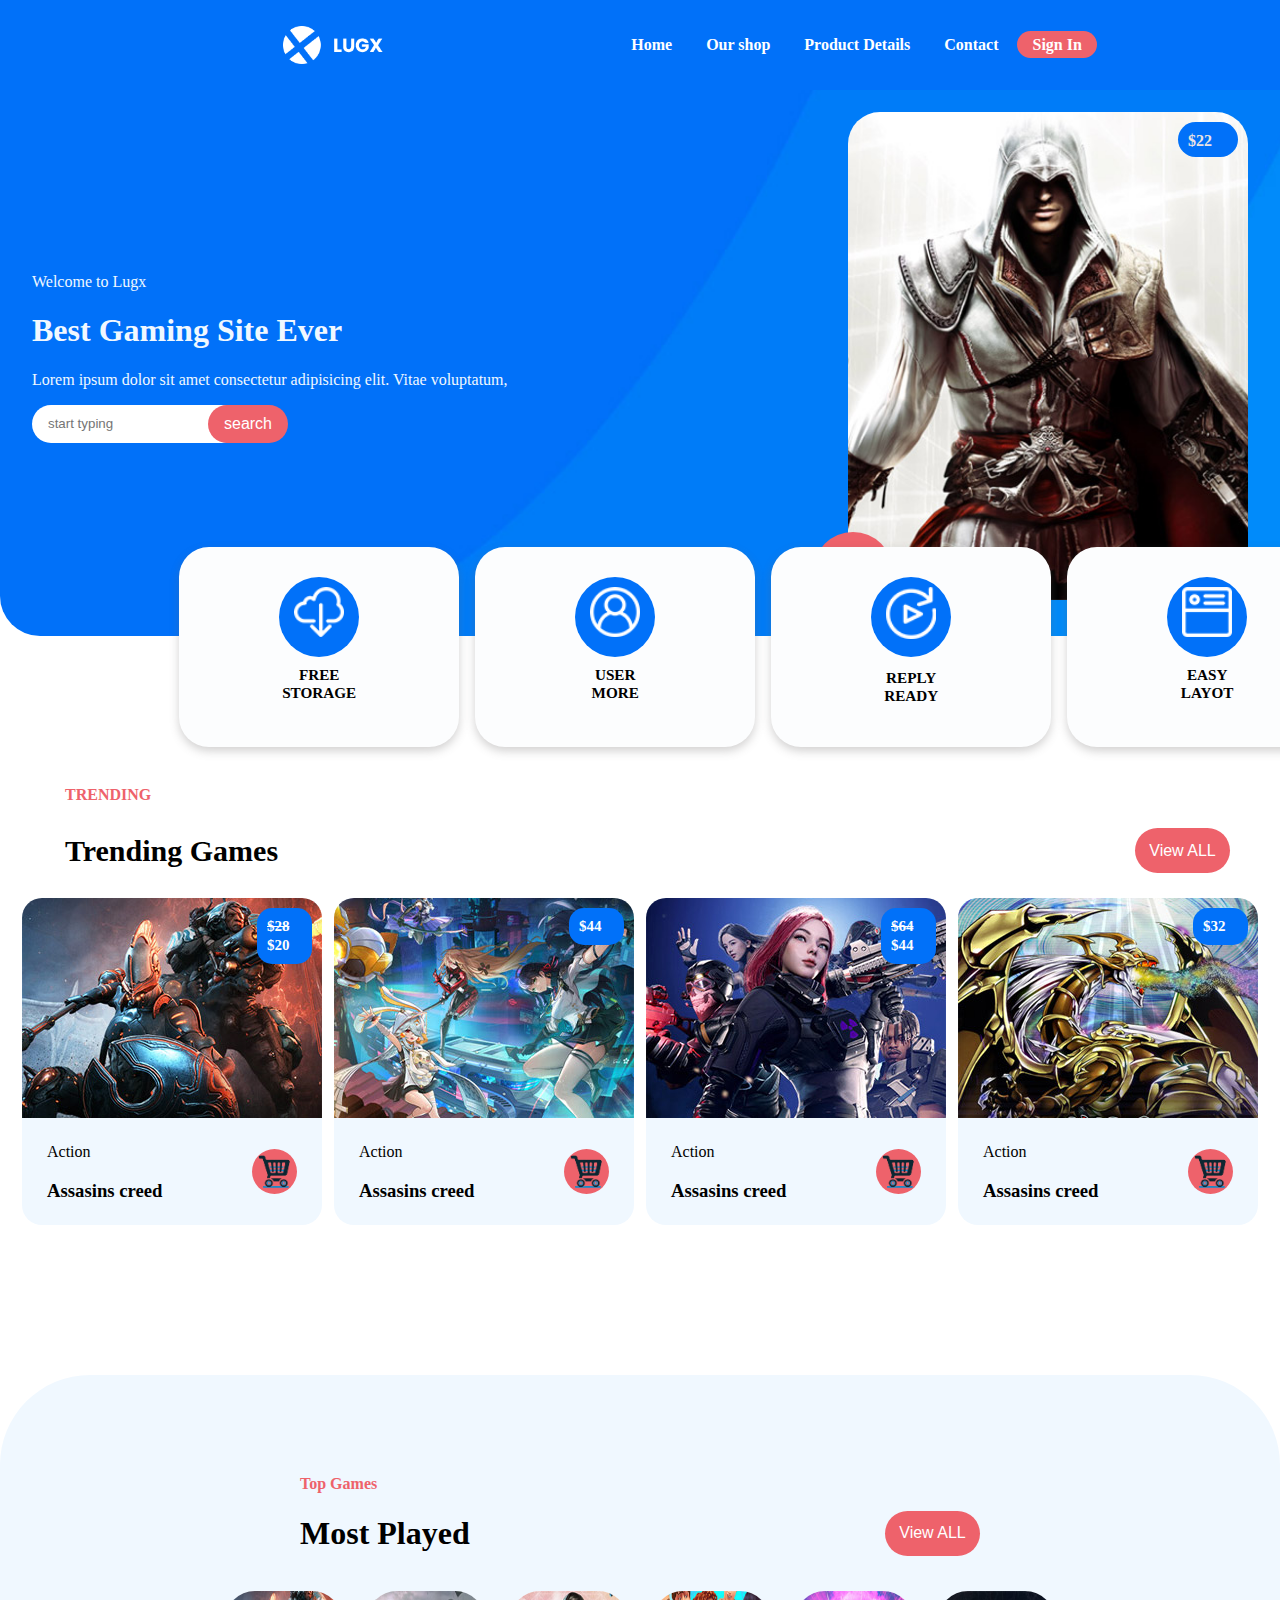
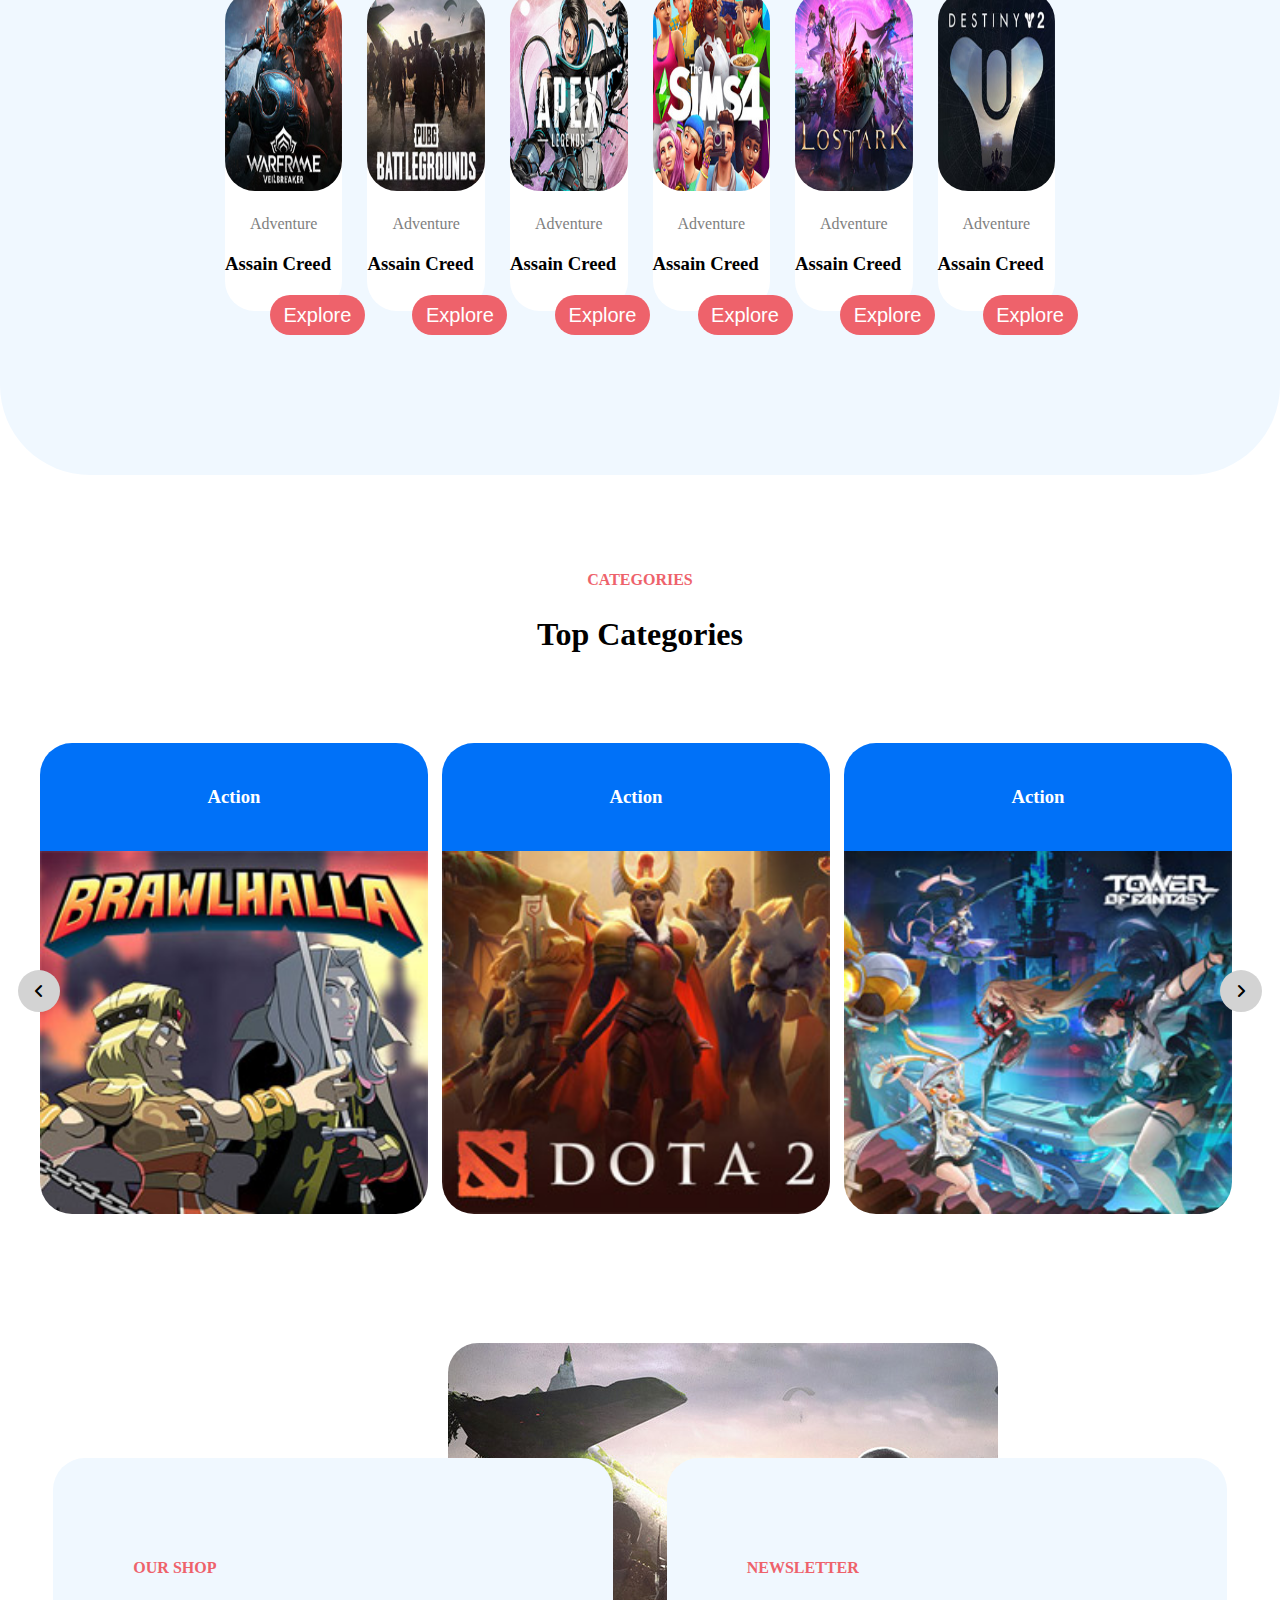
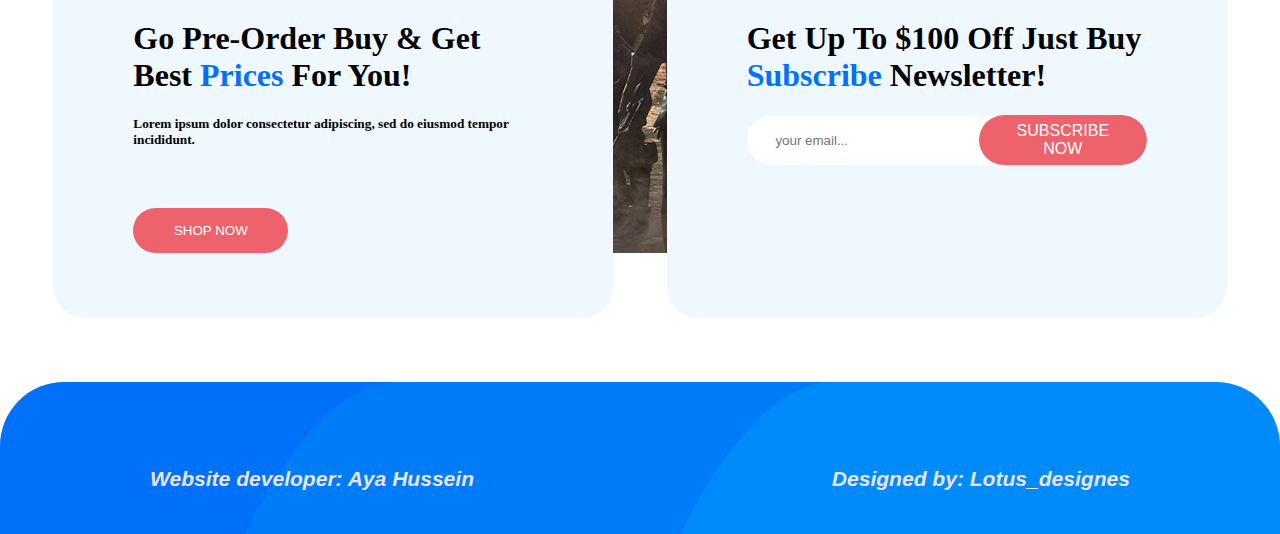
<file: index.html>
<!DOCTYPE html>
<html lang="en">
<head>
    <meta charset="UTF-8">
    <meta name="viewport" content="width=device-width, initial-scale=1.0">
    <title>UGX STORE</title>
    <link rel="icon" type="image/png" href="images/favicon.png">
    <link rel="stylesheet" href="/style/style.css">
    <link rel="stylesheet" href="https://cdnjs.cloudflare.com/ajax/libs/font-awesome/6.4.2/css/all.min.css">


</head>
<body>
    <!--HEADER-->
    <div class="header">
        <img class="logo" src="images/logo.png">
        <div class="header-links">
            <a href="index.html">Home</a>
            <a href="our-shop.html">Our shop</a>
            <a href="product-details.html">Product Details</a>
            <a href="contact.html">Contact</a>
            <a href="register.html" class="btn" target="_blank">Sign In</a>

        </div>
    </div>
    <!--Landing Page-->
    <div class="landing-page">
        <div class="landing-page-left-section">
            <span>Welcome to Lugx</span>
            <h1>Best Gaming Site Ever</h1>
            <p>Lorem ipsum dolor sit amet consectetur adipisicing elit. Vitae voluptatum,
                 <!-- ullam voluptate aliquid culpa nihil labore 
                 aliquam ducimus cum minus quas. Aliquam tempora 
                 eius fugaaccusantium molestias veniam illo laborum.</p> -->
            <div class="landing-page-search">
                <input placeholder="start typing">
                <button class="btn">search</button>
            </div>
        </div>
        <div class="landing-page-img-container">
            <img src="images/banner-image.jpg">
            <div class="game-logo-price">
                <p>$22</p>
            </div>
            <div class="game-logo-sale">
                <p>-41%</p>
            </div>
        </div>
        
            <!--services-->
        <div class="features">
            <div class="services1">
                <div class="pic"></div>
                <div class="services-element1">
                    <img src="images/featured-01.png">
                    <h3>FREE STORAGE</h3>
                </div>
            </div>
            <div class="services1">
                <div class="services-element1">
                    <img src="images/featured-02.png">
                    <h3>USER MORE</h3>
                </div>
            </div>
            <div class="services1">
                <div class="services-element1">
                    <img src="images/featured-03.png">
                    <h3>REPLY READY</h3>
                </div>
                
            </div>
            <div class="services1">
                <div class="services-element1">
                    <img src="images/featured-04.png">
                    <h3>EASY LAYOT</h3>
                </div>
            </div>
        </div>
    </div>
   
    <!--Trending games-->
    <div class="trending-container">
        <span><b>Trending</b></span>
        <div class="trending-header">
            <h1>Trending Games</h1>
            <button class="btn">View ALL</button>
        </div>
        <div class="trending-cards">
            <div class="card">
                <img class="thumb" src="images/trending-01.jpg">
                <div class="card-price">
                    <p><s>$28</s></p>
                    <p>$20</p>
                </div>
                <div class="card-info">
                    <div class="card-name">
                        <p>Action</p>
                        <h3>Assasins creed</h3>
                    </div>
                    <a class="cart-btn">
                        <img src="images/online-removebg-preview.png">
                    </a>
                </div>
            </div>
            <div class="card">
                <img class="thumb" src="images/trending-02.jpg">
                <div class="card-price">
                    <p>$44</p>
                </div>
                <div class="card-info">
                    <div class="card-name">
                        <p>Action</p>
                        <h3>Assasins creed</h3>
                    </div>
                    <a class="cart-btn">
                        <img src="images/online-removebg-preview.png">
                    </a>
                </div>
            </div>
            <div class="card">
                <img class="thumb" src="images/trending-03.jpg">
                <div class="card-price">
                    <p><s>$64</s></p>
                    <p>$44</p>
                </div>
                <div class="card-info">
                    <div class="card-name">
                        <p>Action</p>
                        <h3>Assasins creed</h3>
                    </div>
                    <a class="cart-btn">
                        <img src="images/online-removebg-preview.png">
                    </a>
                </div>
            </div>
            <div class="card">
                <img class="thumb" src="images/trending-04.jpg">
                <div class="card-price">
                    <p>$32</p>
                </div>
                <div class="card-info">
                    <div class="card-name">
                        <p>Action</p>
                        <h3>Assasins creed</h3>
                    </div>
                    <a class="cart-btn">
                        <img src="images/online-removebg-preview.png">
                    </a>
                </div>
            </div>
        </div>
    </div>
    <!--Top Games-->
    <div class="top-games">
        <span><b>Top Games</b></span>
        <div class="games-header">
            <h1>Most Played</h1>
            <button class="btn">View ALL</button>
        </div>
        <div class="trending-games">
            <div class="game">
                <img src="images/top-game-01.jpg">
                <div class="game-info">
                    <div class="game-name">
                        <p>Adventure</p>
                        <h3>Assain Creed</h3>
                    </div>
                    <button  id="bb" class="btn"> Explore</button>
                </div>
            </div>
            <div class="game">
                <img src="images/top-game-02.jpg">
                <div class="game-info">
                    <div class="game-name">
                        <p>Adventure</p>
                        <h3>Assain Creed</h3>
                    </div>
                    <button  id="bb" class="btn"> Explore</button>
                </div>
            </div>
            <div class="game">
                <img src="images/top-game-03.jpg">
                <div class="game-info">
                    <div class="game-name">
                        <p>Adventure</p>
                        <h3>Assain Creed</h3>
                    </div>
                    <button  id="bb" class="btn"> Explore</button>
                </div>
            </div>
            <div class="game">
                <img src="images/top-game-04.jpg">
                <div class="game-info">
                    <div class="game-name">
                        <p>Adventure</p>
                        <h3>Assain Creed</h3>
                    </div>
                    <button  id="bb" class="btn"> Explore</button>
                </div>
            </div>
            <div class="game">
                <img src="images/top-game-05.jpg">
                <div class="game-info">
                    <div class="game-name">
                        <p>Adventure</p>
                        <h3>Assain Creed</h3>
                    </div>
                    <button  id="bb" class="btn"> Explore</button>
                </div>
            </div>
            <div class="game">
                <img src="images/top-game-06.jpg">
                <div class="game-info">
                    <div class="game-name">
                        <p>Adventure</p>
                        <h3>Assain Creed</h3>
                    </div>
                    <button  id="bb" class="btn"> Explore</button>
                </div>
            </div>
        </div>
    </div>
    <!--Categories-->
    <!-- <div class="categories">
        <h3>Categories</h3>
        <div class="categories-name">
            <h1>Top Categories</h1>
        </div>
        <div class="actions-gallery">
            <div class="actions">
                <div class="action-name">
                    <h3>Action</h3>
                </div>
                <img src="images/categories-01.jpg">
            </div>
            <div class="actions">
                <div class="action-name">
                    <h3>Action</h3>
                </div>
                <img src="images/categories-02.jpg">
            </div>
            <div class="actions">
                <div class="action-name">
                    <h3>Action</h3>
                </div>
                <img src="images/categories-03.jpg">
            </div>
            <div class="actions">
                <div class="action-name">
                    <h3>Action</h3>
                </div>
                <img src="images/categories-04.jpg">
            </div>
            <div class="actions">
                <div class="action-name">
                    <h3>Action</h3>
                </div>
                <img src="images/categories-05.jpg">
            </div>
            <div class="actions">
                <div class="action-name">
                    <h3>Action</h3>
                </div>
                <img src="images/categories-06.jpg">
            </div>
            <div class="actions">
                <div class="action-name">
                    <h3>Action</h3>
                </div>
                <img src="images/categories-07.jpg">
            </div>
            <div class="actions">
                <div class="action-name">
                    <h3>Action</h3>
                </div>
                <img src="images/categories-08.jpg">
            </div>
            <div class="actions">
                <div class="action-name">
                    <h3>Action</h3>
                </div>
                <img src="images/categories-09.jpg">
            </div>
            <div class="actions">
                <div class="action-name">
                    <h3>Action</h3>
                </div>
                <img src="images/categories-10.jpg">
            </div>
        </div>
        
    </div> -->
    <!--3pic-->
    
    <section class="categories__sect">
        <div class="container">
            <h4 class="section__littletitle">CATEGORIES</h4>
            <h2 class="section__largtitle">Top Categories</h2>

            <div class="category__wraper">
                <i id="left" class="fas fa-angle-left"></i>
                <div class="category__carousel">
                    <div class="category__card">
                        <div class="card__content">
                            <h3>Action</h3>
                        </div>
                        <img src="images/categories-01.jpg" alt="" draggable="false">
                    </div>
                    <div class="category__card">
                        <div class="card__content">
                            <h3>Action</h3>
                        </div>
                        <img src="images/categories-02.jpg" alt="" draggable="false">
                    </div>
                    <div class="category__card">
                        <div class="card__content">
                            <h3>Action</h3>
                        </div>
                        <img src="images/categories-03.jpg" alt="" draggable="false">
                    </div>
                    <div class="category__card">
                        <div class="card__content">
                            <h3>Action</h3>
                        </div>
                        <img src="images/categories-04.jpg" alt="" draggable="false">
                    </div>
                    <div class="category__card">
                        <div class="card__content">
                            <h3>Action</h3>
                        </div>
                        <img src="images/categories-05.jpg" alt="" draggable="false">
                    </div>
                    <div class="category__card">
                        <div class="card__content">
                            <h3>Action</h3>
                        </div>
                        <img src="images/categories-04.jpg" alt="" draggable="false">
                    </div>
                </div>
                <i id="right" class="fas fa-angle-right"></i>
            </div>
        </div>
    </section>
    <div class="CTA__sect">
        <div class="CTA-bg">
            <div class="picture">
                <img src="images/cta-bg.jpg">
            </div>
        </div>
        <div class="container2">

            <div class="CTA-ourshop">
                <h4>OUR SHOP</h4>
                <h1 class="large-title">Go Pre-Order Buy & Get Best <span>Prices</span> For You!</h1>
                <h5>Lorem ipsum dolor consectetur adipiscing, sed do eiusmod tempor incididunt.</h5>
                <button class="shop-btn">SHOP NOW</button>
            </div>
            <div class="CTA-newsletter">
                <h4>NEWSLETTER</h4>
                <h1>Get Up To $100 Off Just Buy <span>Subscribe</span> Newsletter!</h1>
                <div class="newsletter__inp-container"> 
                    <input type="email" placeholder="your email...">
                    <button>SUBSCRIBE NOW</button>
                </div>
               
            </div>

        </div>

    </div>
</body>
<footer class="footer">
    <div class="container-footer">
        <h3>Website developer: <a href="#">Aya Hussein</a></h3>
        <h3>Designed by: <a href="#">Lotus_designes</a></h3>
    </div>

</footer>
</html>
</file>
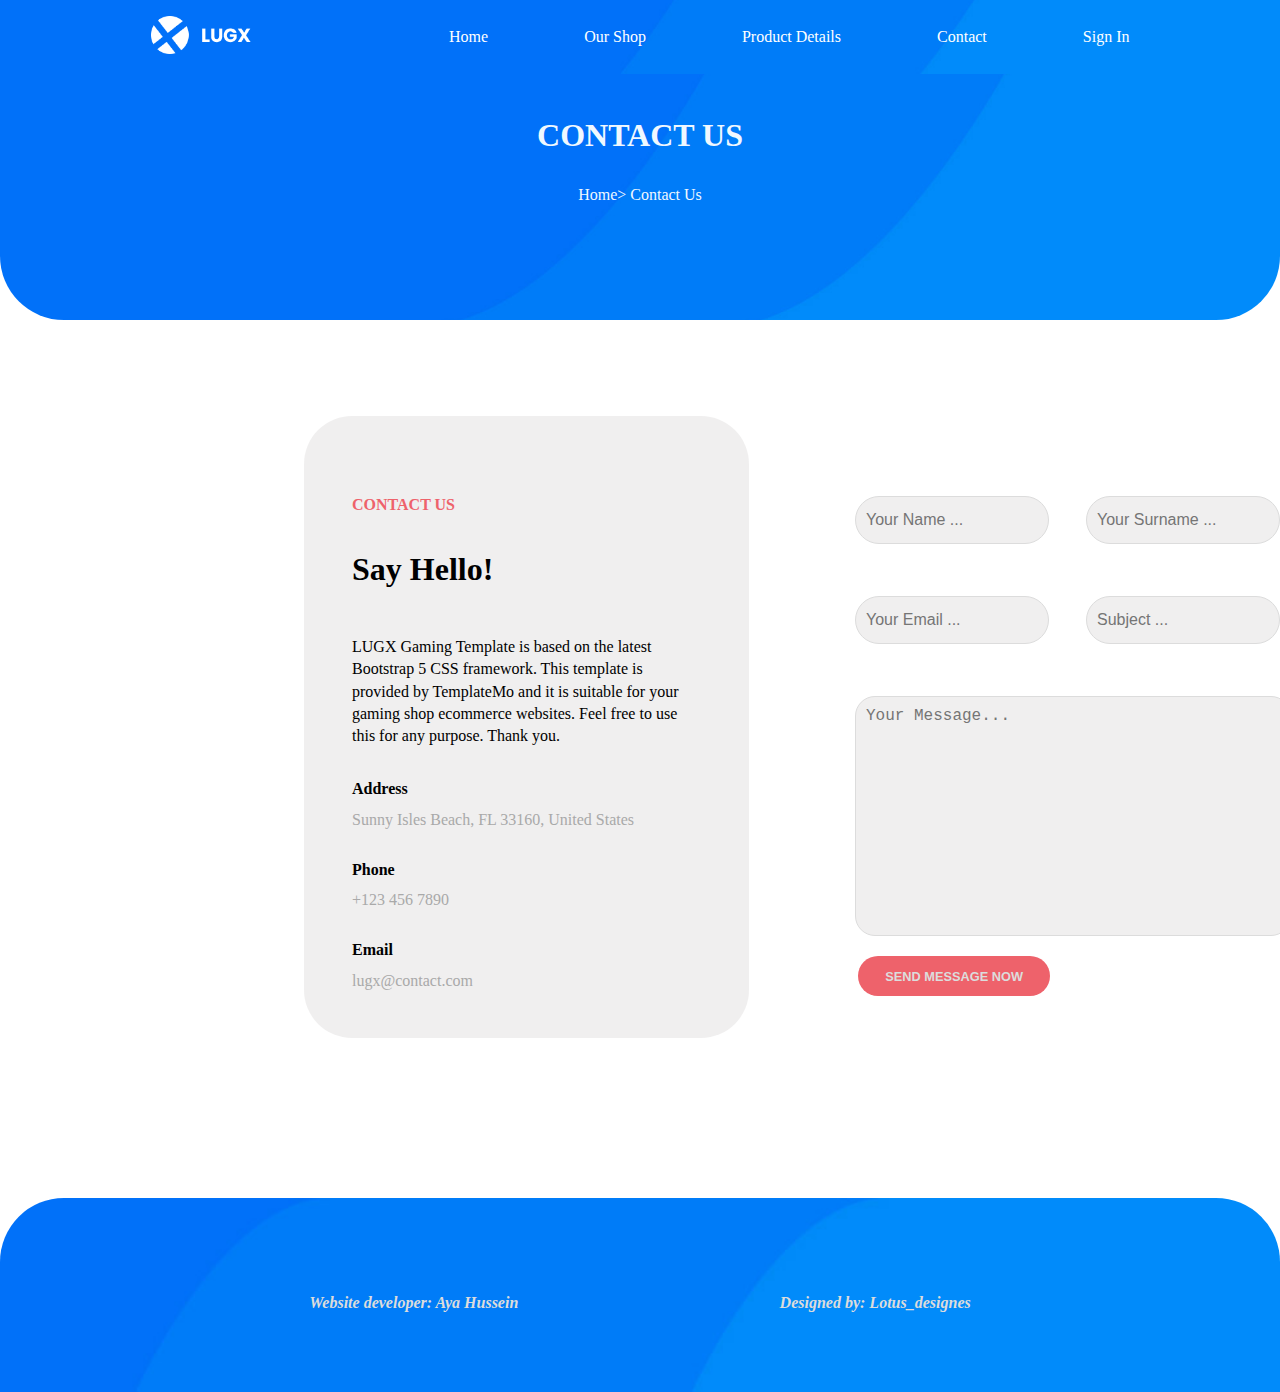
<file: contact.html>
<!DOCTYPE html>
<html lang="en">
<head>
    <meta charset="UTF-8">
    <meta name="viewport" content="width=device-width, initial-scale=1.0">
    <link rel="stylesheet" href="style/style-con.css">
    <link rel="icon" type="image/png" href="images/favicon.png">
    <title>UGX--Contact</title>
</head>
<body>
     <!--HEADER-->
     <div class="header"> 
      <div class="logo-container">
         <img class="logo" src="images/logo.png"> 
        </div> 
        <div class="header-links"> 
          <ul> <li><a href="index.html">Home</a></li>
            <li><a href="our-shop.html">Our Shop</a></li> 
            <li><a href="product-details.html">Product Details</a></li>
            <li><a href="contact.html">Contact</a></li>
            <li><a href="register.html" class="btn" target="_blank">Sign In</a></li>
           </ul>
          </div>
    </div>
    <div class="landing-page">
      <div class="contact-message">
        <h1>Contact us</h1>
        <p>Home> Contact Us</p>
      </div>
    </div>

    <div class="contact-box">
      <div class="contact-info">
          <h4 style="color:  #ee626b;">CONTACT US</h4>
          <h1>Say Hello!</h1>
          <p class="contact-description" style="color: black; line-height: 1.4rem;">
            LUGX Gaming Template is based on the latest Bootstrap 5 CSS framework.
            This template is provided by TemplateMo and it is suitable for your
            gaming shop ecommerce websites. Feel free to use this for any purpose.
            Thank you.
          </p>
          <h4>Address</h4>
          <p>Sunny Isles Beach, FL 33160, United States</p>
          <h4>Phone</h4>
          <p>+123 456 7890</p>
          <h4>Email</h4>
          <p>lugx@contact.com</p>
      </div>
      <div class="form">

        <div class="row">
          <input type="text" placeholder="Your Name ...">
          <input type="text" placeholder="Your Surname ...">
        </div>
      
        <div class="row">
          <input type="email" placeholder="Your Email ...">
          <input type="text" placeholder="Subject ...">
        </div>
      
        <div class="row-full">
          <textarea class="message" placeholder="Your Message..."></textarea>
        </div>
      
        <button class="send-msg-btn">SEND MESSAGE NOW</button>
      
      </div>
    </div>       
</body>

<!-- footer -->
<footer class="footer">
  <div class="footer-info">
      <h3>Website developer: <a href="#">Aya Hussein</a></h3>
      <h3>Designed by: <a href="#">Lotus_designes</a></h3>
  </div>
</footer>
</html>
</file>
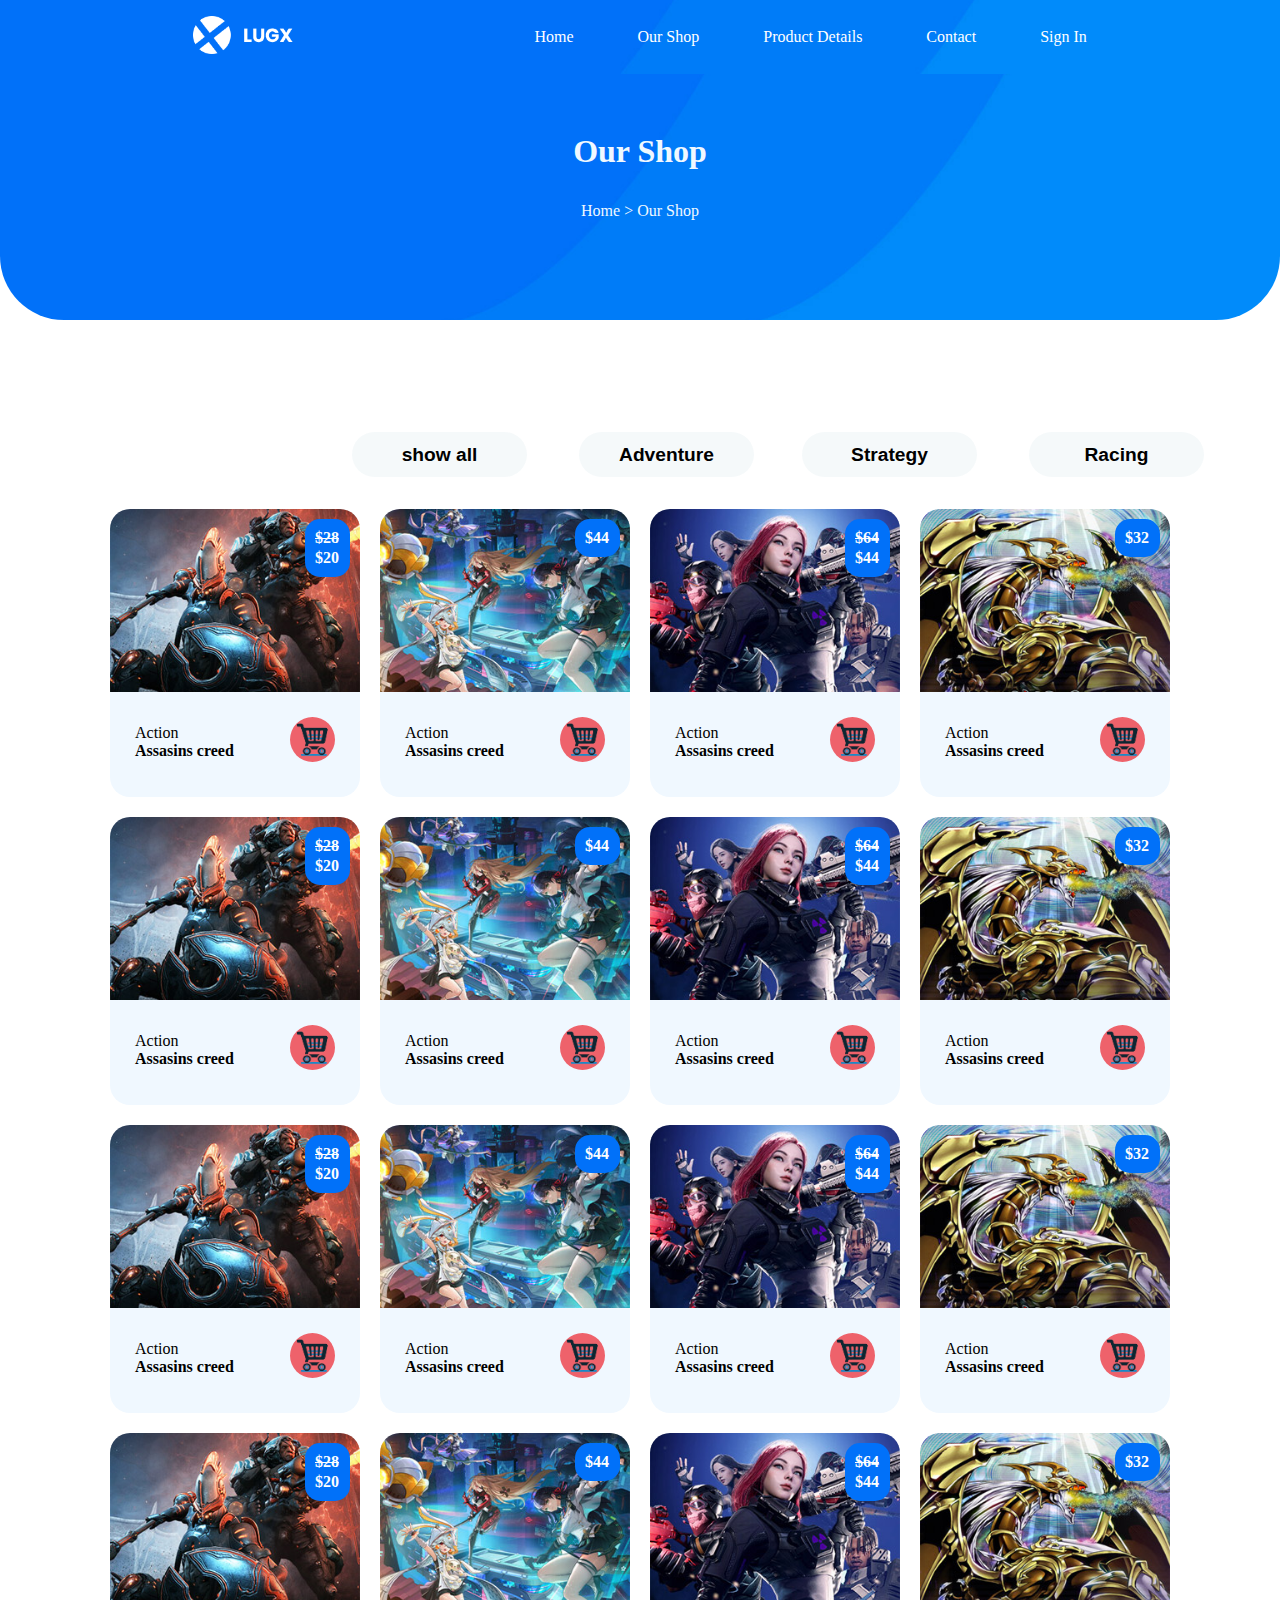
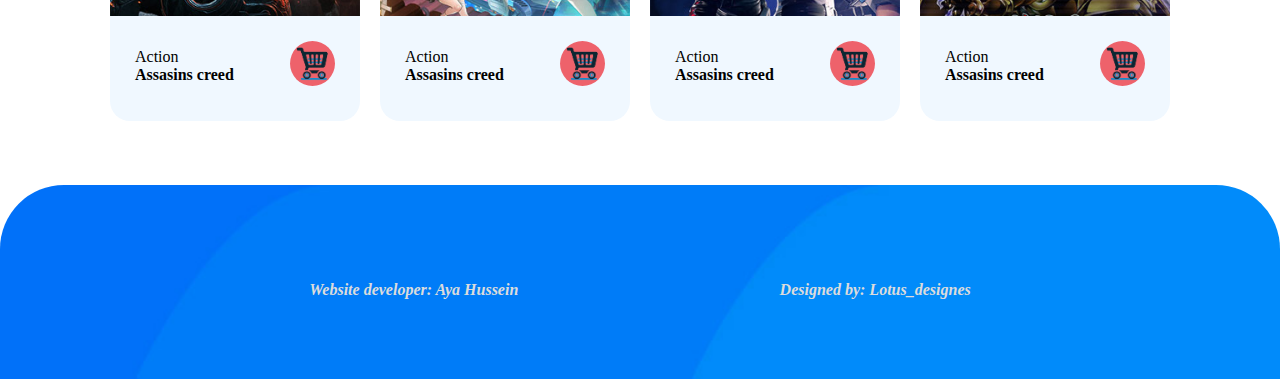
<file: our-shop.html>
<!DOCTYPE html>
<html lang="en">
<head>
    <meta charset="UTF-8">
    <meta name="viewport" content="width=device-width, initial-scale=1.0"> 
    <link rel="stylesheet" href="style/ourshop-styel.css">
    <link rel="icon" type="image/png" href="images/favicon.png">
    <title>OUR SHOP | UGX GAMES</title>
</head>
<body>
    <body>
        <!--HEADER-->
        <div class="header"> 
            <div class="logo-container">
               <img class="logo" src="images/logo.png"> 
              </div> 
              <div class="header-links"> 
                <ul> <li><a href="index.html">Home</a></li>
                  <li><a href="our-shop.html">Our Shop</a></li> 
                  <li><a href="product-details.html">Product Details</a></li>
                  <li><a href="contact.html">Contact</a></li>
                  <li><a href="register.html" class="btn" target="_blank">Sign In</a></li>
                 </ul>
                </div>
          </div>
          <div class="landing-page">
            <div class="contact-message">
              <h1 style="text-transform: capitalize;">our shop</h1>
              <p>Home  > Our Shop</p>
            </div>
          </div>
          <!-- Games-categories 4buttons -->
           <div class="options">
            <div class="game-cat-options">
              <button class="option"> show all</button>
              <button class="option">Adventure</button>
            </div>
            <div class="game-cat-options">
              <button class="option"> Strategy</button>
              <button class="option"> Racing</button>
            </div>
           </div>
               <!--Trending games-->
    <div class="trending-container">
      <div class="trending-cards">
          <div class="card">
              <img class="thumb" src="images/trending-01.jpg">
              <div class="card-price">
                  <p><s>$28</s></p>
                  <p>$20</p>
              </div>
              <div class="card-info">
                  <div class="card-name">
                      <p style="margin-top: 1rem;">Action</p>
                      <h3>Assasins creed</h3>
                  </div>
                  <a class="cart-btn">
                      <img style="margin-top: 1rem;" src="images/online-removebg-preview.png">
                  </a>
              </div>
          </div>
          <div class="card">
              <img class="thumb" src="images/trending-02.jpg">
              <div class="card-price">
                  <p>$44</p>
              </div>
              <div class="card-info">
                  <div class="card-name">
                      <p style="margin-top: 1rem;">Action</p>
                      <h3>Assasins creed</h3>
                  </div>
                  <a class="cart-btn">
                      <img  style="margin-top: 1rem;" src="images/online-removebg-preview.png">
                  </a>
              </div>
          </div>
          <div class="card">
              <img class="thumb" src="images/trending-03.jpg">
              <div class="card-price">
                  <p><s>$64</s></p>
                  <p>$44</p>
              </div>
              <div class="card-info">
                  <div class="card-name">
                      <p style="margin-top: 1rem;">Action</p>
                      <h3>Assasins creed</h3>
                  </div>
                  <a class="cart-btn">
                      <img style="margin-top: 1rem;" src="images/online-removebg-preview.png">
                  </a>
              </div>
          </div>
          <div class="card">
              <img class="thumb" src="images/trending-04.jpg">
              <div class="card-price">
                  <p>$32</p>
              </div>
              <div class="card-info">
                  <div class="card-name">
                      <p style="margin-top: 1rem;">Action</p>
                      <h3>Assasins creed</h3>
                  </div>
                  <a class="cart-btn">
                      <img style="margin-top: 1rem;" src="images/online-removebg-preview.png">
                  </a>
              </div>
          </div>
          <div class="card">
            <img class="thumb" src="images/trending-01.jpg">
            <div class="card-price">
                <p><s>$28</s></p>
                <p>$20</p>
            </div>
            <div class="card-info">
                <div class="card-name">
                    <p style="margin-top: 1rem;">Action</p>
                    <h3>Assasins creed</h3>
                </div>
                <a class="cart-btn">
                    <img style="margin-top: 1rem;" src="images/online-removebg-preview.png">
                </a>
            </div>
        </div>
        <div class="card">
            <img class="thumb" src="images/trending-02.jpg">
            <div class="card-price">
                <p>$44</p>
            </div>
            <div class="card-info">
                <div class="card-name">
                    <p style="margin-top: 1rem;">Action</p>
                    <h3>Assasins creed</h3>
                </div>
                <a class="cart-btn">
                    <img  style="margin-top: 1rem;" src="images/online-removebg-preview.png">
                </a>
            </div>
        </div>
        <div class="card">
            <img class="thumb" src="images/trending-03.jpg">
            <div class="card-price">
                <p><s>$64</s></p>
                <p>$44</p>
            </div>
            <div class="card-info">
                <div class="card-name">
                    <p style="margin-top: 1rem;">Action</p>
                    <h3>Assasins creed</h3>
                </div>
                <a class="cart-btn">
                    <img style="margin-top: 1rem;" src="images/online-removebg-preview.png">
                </a>
            </div>
        </div>
        <div class="card">
            <img class="thumb" src="images/trending-04.jpg">
            <div class="card-price">
                <p>$32</p>
            </div>
            <div class="card-info">
                <div class="card-name">
                    <p style="margin-top: 1rem;">Action</p>
                    <h3>Assasins creed</h3>
                </div>
                <a class="cart-btn">
                    <img style="margin-top: 1rem;" src="images/online-removebg-preview.png">
                </a>
            </div>
        </div>
        <div class="card">
          <img class="thumb" src="images/trending-01.jpg">
          <div class="card-price">
              <p><s>$28</s></p>
              <p>$20</p>
          </div>
          <div class="card-info">
              <div class="card-name">
                  <p style="margin-top: 1rem;">Action</p>
                  <h3>Assasins creed</h3>
              </div>
              <a class="cart-btn">
                  <img style="margin-top: 1rem;" src="images/online-removebg-preview.png">
              </a>
          </div>
      </div>
      <div class="card">
          <img class="thumb" src="images/trending-02.jpg">
          <div class="card-price">
              <p>$44</p>
          </div>
          <div class="card-info">
              <div class="card-name">
                  <p style="margin-top: 1rem;">Action</p>
                  <h3>Assasins creed</h3>
              </div>
              <a class="cart-btn">
                  <img  style="margin-top: 1rem;" src="images/online-removebg-preview.png">
              </a>
          </div>
      </div>
      <div class="card">
          <img class="thumb" src="images/trending-03.jpg">
          <div class="card-price">
              <p><s>$64</s></p>
              <p>$44</p>
          </div>
          <div class="card-info">
              <div class="card-name">
                  <p style="margin-top: 1rem;">Action</p>
                  <h3>Assasins creed</h3>
              </div>
              <a class="cart-btn">
                  <img style="margin-top: 1rem;" src="images/online-removebg-preview.png">
              </a>
          </div>
      </div>
      <div class="card">
          <img class="thumb" src="images/trending-04.jpg">
          <div class="card-price">
              <p>$32</p>
          </div>
          <div class="card-info">
              <div class="card-name">
                  <p style="margin-top: 1rem;">Action</p>
                  <h3>Assasins creed</h3>
              </div>
              <a class="cart-btn">
                  <img style="margin-top: 1rem;" src="images/online-removebg-preview.png">
              </a>
          </div>
      </div>
      <div class="card">
        <img class="thumb" src="images/trending-01.jpg">
        <div class="card-price">
            <p><s>$28</s></p>
            <p>$20</p>
        </div>
        <div class="card-info">
            <div class="card-name">
                <p style="margin-top: 1rem;">Action</p>
                <h3>Assasins creed</h3>
            </div>
            <a class="cart-btn">
                <img style="margin-top: 1rem;" src="images/online-removebg-preview.png">
            </a>
        </div>
    </div>
    <div class="card">
        <img class="thumb" src="images/trending-02.jpg">
        <div class="card-price">
            <p>$44</p>
        </div>
        <div class="card-info">
            <div class="card-name">
                <p style="margin-top: 1rem;">Action</p>
                <h3>Assasins creed</h3>
            </div>
            <a class="cart-btn">
                <img  style="margin-top: 1rem;" src="images/online-removebg-preview.png">
            </a>
        </div>
    </div>
    <div class="card">
        <img class="thumb" src="images/trending-03.jpg">
        <div class="card-price">
            <p><s>$64</s></p>
            <p>$44</p>
        </div>
        <div class="card-info">
            <div class="card-name">
                <p style="margin-top: 1rem;">Action</p>
                <h3>Assasins creed</h3>
            </div>
            <a class="cart-btn">
                <img style="margin-top: 1rem;" src="images/online-removebg-preview.png">
            </a>
        </div>
    </div>
    <div class="card">
        <img class="thumb" src="images/trending-04.jpg">
        <div class="card-price">
            <p>$32</p>
        </div>
        <div class="card-info">
            <div class="card-name">
                <p style="margin-top: 1rem;">Action</p>
                <h3>Assasins creed</h3>
            </div>
            <a class="cart-btn">
                <img style="margin-top: 1rem;" src="images/online-removebg-preview.png">
            </a>
        </div>
    </div>
      </div>
      
      </div>
  </div>
</body>
<!-- footer -->
<footer class="footer">
  <div class="footer-info">
      <h3>Website developer: <a href="#">Aya Hussein</a></h3>
      <h3>Designed by: <a href="#">Lotus_designes</a></h3>
  </div>
</footer>
</html>
</file>
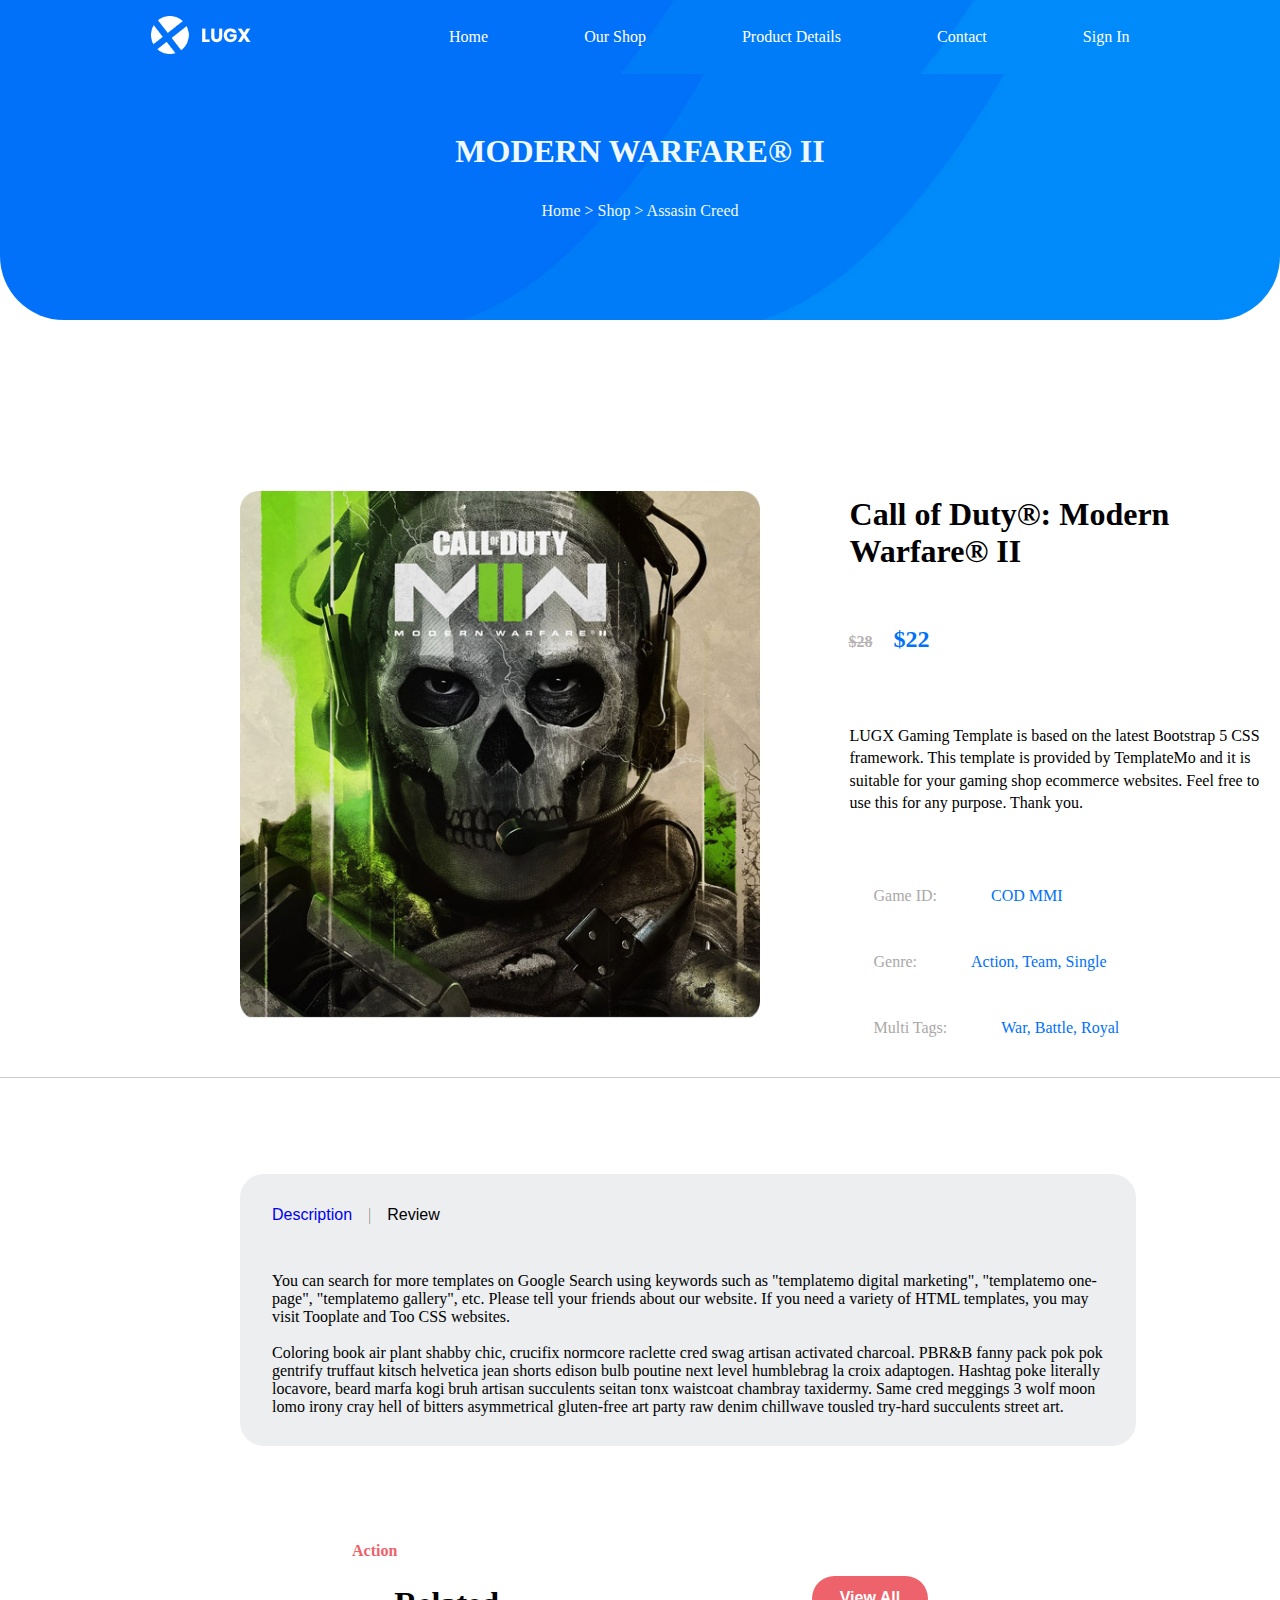
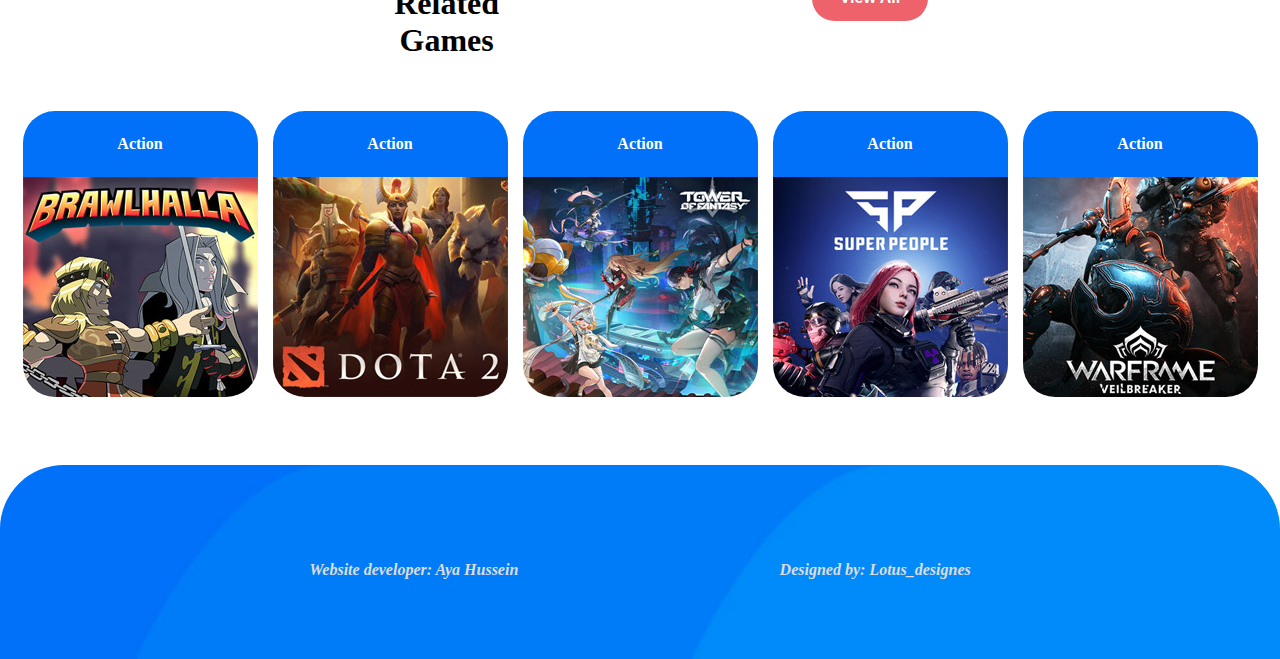
<file: product-details.html>
<!DOCTYPE html>
<html lang="en">
<head>
    <meta charset="UTF-8">
    <meta name="viewport" content="width=device-width, initial-scale=1.0">
    <link rel="stylesheet" href="style/style-prodoct-details.css">
    <link rel="icon" type="image/png" href="images/favicon.png">
    <title>Product Details-- UGX</title>
</head>
<body>
    <!--HEADER-->
    <div class="header"> 
        <div class="logo-container">
           <img class="logo" src="images/logo.png"> 
          </div> 
          <div class="header-links"> 
            <ul> <li><a href="index.html">Home</a></li>
              <li><a href="our-shop.html">Our Shop</a></li> 
              <li><a href="product-details.html">Product Details</a></li>
              <li><a href="contact.html">Contact</a></li>
              <li><a href="register.html" class="btn" target="_blank">Sign In</a></li>
             </ul>
            </div>
      </div>
      <div class="landing-page">
        <div class="contact-message">
          <h1>MODERN WARFARE® II</h1>
          <p>Home > Shop > Assasin Creed</p>
        </div>
      </div>
      <div class="box">
        <div class="single-game-img">
          <img src="images/single-game.jpg" alt="Call of Duty" title="Call of Duty">
        </div>
        <div class="text">
          <div class="image-describtion">
            <h1>Call of Duty®: Modern Warfare® II</h1>
            <h3 class="single-product-price" style="color: #0171f9; "><del style="color:rgb(183, 179, 179); padding:0 15px 10px 15px;">$28</del> $22</h3>
          </div>
          <p class="single-game-text">LUGX Gaming Template is based on the latest Bootstrap 5 CSS framework. 
            This template is provided by TemplateMo and it is suitable for your gaming shop ecommerce websites. 
            Feel free to use this for any purpose. Thank you.</p>
            <ul class="list">
                <li class="list-m">Game ID: <span>COD MMI</span></li>
                <li class="list-m">Genre: <span>Action, Team, Single</span></li>
                <li class="list-m">Multi Tags: <span>War, Battle, Royal</span></li>
            </ul>
        </div>
      </div>
      <hr>
      <div class="long-description" id="section1">
        <div class="btn2">
          <button><a href="long-description">Description </a></button>
          <p style="padding:  0 1rem 0 1rem; color: rgba(95, 97, 97, 0.694)">|</p>
          <button onclick="location.href='#section1'"><a>Review</a></button>
        </div>
       
        <p class="long-text" style="color: black;">
  
            You can search for more templates on Google Search using keywords such as "templatemo digital marketing", "templatemo one-page", "templatemo gallery", etc. Please tell your friends about our website. If you need a variety of HTML templates, you may visit Tooplate and Too CSS websites.
            <br>
            <br>

            Coloring book air plant shabby chic, crucifix normcore raclette cred swag artisan activated charcoal. PBR&B fanny pack pok pok gentrify truffaut kitsch helvetica jean shorts edison bulb poutine next level humblebrag la croix adaptogen. Hashtag poke literally locavore, beard marfa kogi bruh artisan succulents seitan tonx waistcoat chambray taxidermy. Same cred meggings 3 wolf moon lomo irony cray hell of bitters asymmetrical gluten-free art party raw denim chillwave tousled try-hard succulents street art.
        </p>

      </div>

      <section class="categories__sect">
        <h4 class="section__littletitle">Action</h4>
        <div class="sidebyside">
          <h2 class="section__largtitle">Related Games</h2>
          <button class="view-all-btn"> View All</button>
        </div>
       
        <div class="container">
                    <div class="category__card">
                        <div class="card__content">
                            <h3>Action</h3>
                        </div>
                        <img src="images/categories-01.jpg" alt="" draggable="false">
                    </div>
                    <div class="category__card">
                        <div class="card__content">
                            <h3>Action</h3>
                        </div>
                        <img src="images/categories-02.jpg" alt="" draggable="false">
                    </div>
                    <div class="category__card">
                        <div class="card__content">
                            <h3>Action</h3>
                        </div>
                        <img src="images/categories-03.jpg" alt="" draggable="false">
                    </div>
                    <div class="category__card">
                        <div class="card__content">
                            <h3>Action</h3>
                        </div>
                        <img src="images/categories-04.jpg" alt="" draggable="false">
                    </div>
                    <div class="category__card">
                        <div class="card__content">
                            <h3>Action</h3>
                        </div>
                        <img src="images/categories-05.jpg" alt="" draggable="false">
                    </div>
                   
        </div>
    </section>

</body>
<!-- footer -->
<footer class="footer">
  <div class="footer-info">
      <h3>Website developer: <a href="#">Aya Hussein</a></h3>
      <h3>Designed by: <a href="#">Lotus_designes</a></h3>
  </div>
</footer>
</html>
</file>
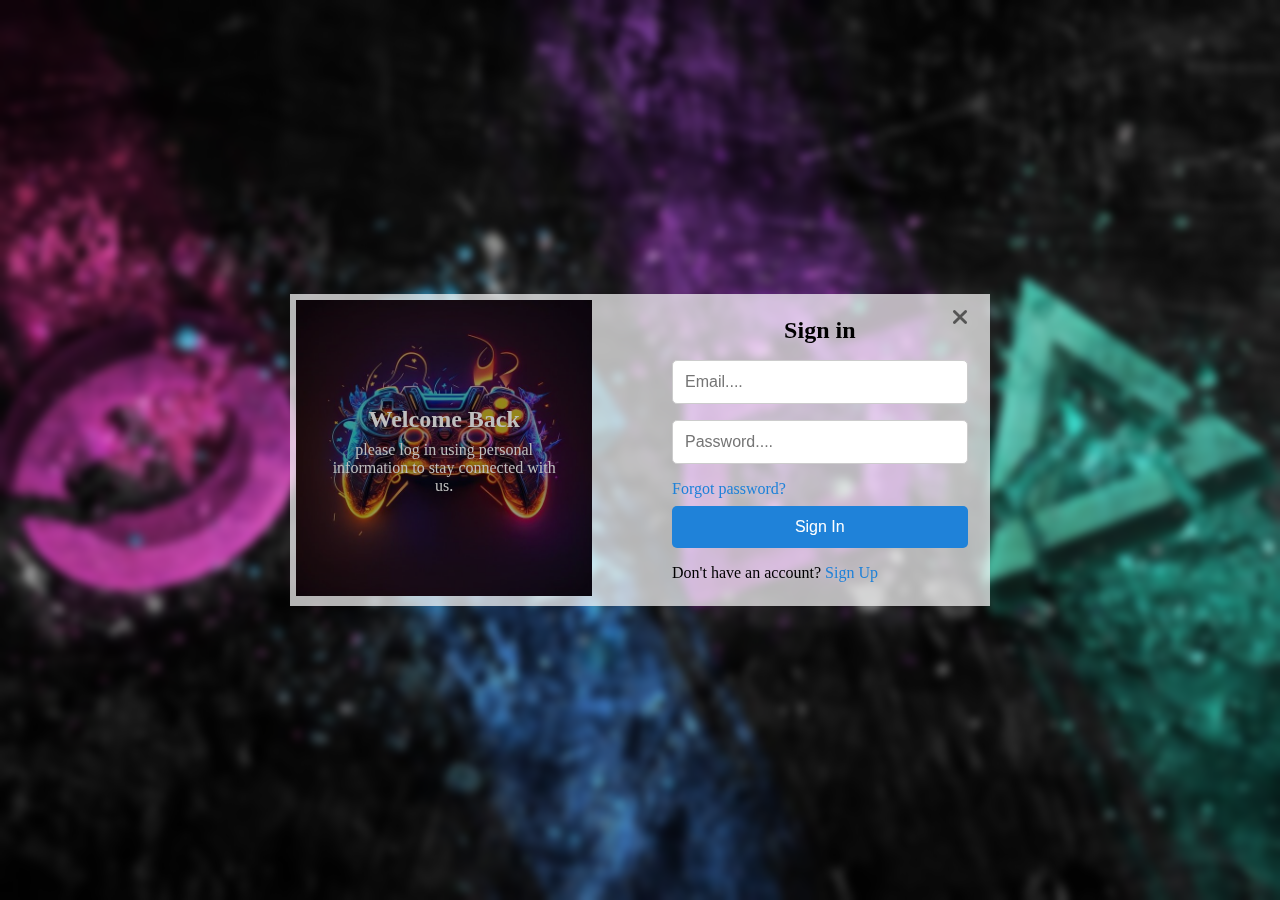
<file: register.html>
<!DOCTYPE html>
<html lang="en">
<head>
    <meta charset="UTF-8">
    <title>register-Lugx games</title>
    <link rel="icon" type="image/png" href="images/favicon.png">
    <meta name="viewport" content="width=device-width, initial-scale=1.0">
    <link rel="stylesheet" href="/style/register-style.css">
    <link rel="stylesheet" href="https://cdnjs.cloudflare.com/ajax/libs/font-awesome/6.5.0/css/all.min.css">


    

</head>
<body>
    <div class="signin-form">
        <div class="signin-img">
            <img src="images/bg them.jpeg">
            <div class="greeting">
                <h2>Welcome Back</h2>
                <div class="text">please log in using personal<br>
                     information to stay connected with<br> us.</div>
            </div>
        </div>
        <div class="close-btn">
            <i class="fa fa-times close-btn"></i>
        </div>
        
        <form class="form">
            <h2>Sign in</h2>
            <div class="input-box">
                <input type="email" placeholder="Email....">
            </div>
            <div class="input-box">

                <input type="password" placeholder="Password....">
            </div>
            <div class="forget-passlink">
                <p><a href="#">Forgot password?</a></p>
            </div>
                <button class="btn">Sign In</button>
                <p>Don't have an account? <a href="#">Sign Up</a></p>

        </form>
       

    </div>
    
</body>
</html>
</file>
<file: style/style.css>
html {
    font-size: 16px; /* حجم افتراضي للكومبيوتر */
}

body{
    margin: auto;
}

.header{
    background-color: #0171f9;
    display: flex;
    justify-content: space-evenly;
    align-items: center;
    padding: 10px 50px;
    position: relative;
    font-weight: bold;
    font-size: 1rem;
    position: fixed;
    top: 0;
    width: 100%;
    height: 4.375rem; /* مثال */
    z-index: 1000; /* للتأكد أنه فوق كل شيء */
}

.logo{
    width: 6.25rem;
}

.btn{
    background-color: #ee626b;
    color:white;
    border-radius: 25px;
    border:none;
    height: 2.8125rem; /* 45px / 16 */
    width: 5.9375rem;  /* 95px / 16 */
    font-size: 1rem;
}
.btn:hover{
    background-color: #0171f9;
    color: #fcfdfe; }
    
    
.header-links a{
   color: white; 
   padding: 5px 15px;
   text-decoration: none;
   border-radius: 15px;
}
.header-links a:hover{
    color: #0071f8; 
    padding: 9px 15px;
    text-decoration: none;
    border-radius: 20px;
    background-color: white;
 }


.header-links button:hover{
     background-color: #ee626b;
}

.landing-page{
    /* background-color: #0171f9; */
    background: url("/images/page-heading-bg.jpg");
    background-size: cover;
    background-position: center;
    background-repeat: no-repeat;
    display: flex;
    justify-content: space-between;
    align-items: center;
    padding: 2rem 2rem;
    color: aliceblue;
    border-radius:0 0 2.5rem 2.5rem ;
    margin-top: 5rem;

}

.landing-page-left-section{
    width: 100%;
    max-width: 60rem; /* أو حسب التصميم */}
.landing-page-search input{
    border-radius: 2.5rem;
    border: none;
    outline: none;
    height: 2.4rem;
    padding: 0 1rem;
}

.landing-page-search button{
    position: absolute;
    left:13rem;
    height: 2.4rem;
    width: 5rem;
}

.landing-page-img-container{ 
       position: relative;
}
.landing-page-img-container img{
    border-radius: 2rem;
    width: 25rem;
}
.landing-page-img-container .game-logo-price{
    position: absolute;
    top: 10px;
    right: 10px;
    color: #eae3e4;
    background-color: #0171f9;
    border-radius: 30px;
    width: 60px;
    height: 35px;    
}

.landing-page-img-container .game-logo-price p{
    margin: 0;
    font-weight:bold;
    padding: 10px;
}

.landing-page-img-container .game-logo-sale{
    position: absolute;
    bottom: -8px;
    left: -35px;
    background-color: #ee626b;
    border-radius: 40px;
    width: 80px;
    height: 80px;
}
.landing-page-img-container .game-logo-sale p{
    margin: 0;
    padding: 33px 22px;
    font-weight: bold;
}
.trending-container{
    padding: 150px 50px;
}

.trending-header{
    display: flex;
    justify-content: space-between;
    align-items: center;
}

.trending-container span{
    color: #ee626b;
    text-transform:uppercase;
    margin: 0 15px;

}
.trending-header h1{
    margin: 0;
    margin: 30px 15px;
    font-size: 1.875rem; /* 30px / 16 */
}

.trending-cards{
    display: flex;
    gap:12px;
}
.card{
    position: relative;
    width: 300px;
    background-color: aliceblue;
    border-radius: 20px;
}
.card-info img{
    width: 45px; 
    background-color: #ee626b;
    border-radius: 50px; }

.card:hover .cart-btn img{
    background-color: #0171f9;
    cursor: pointer;
    transition: 0.3s;    
}

.card:hover h3{
    color: #0171f9;
    cursor: pointer;
} 

.card .thumb{
   border-radius:20px  20px 0 0; 
}

.card-info{
    display: flex;
    justify-content: space-between;
    align-items: center;
    padding: 5px 25px ;
}

.card-price{
    background-color: #0171f9;
    color: #fcfdfe;
    width: 45px;
    border-radius: 15px;
    font-size: 15px;
    padding: 0.625rem 0px 0.625rem 0.625rem;
    display: flex;
    flex-direction: column;
    gap: 2px; /* عدل الرقم حسب ذوقك */
    position: absolute;
    top: 0.625rem;
    right: 0.625rem;   
}

.card-price p{
    margin: 0;
    font-weight: bold;
}


.features{
    display: flex;
    justify-content: center;
    align-items: center;
    position: absolute;
    left: 14%;
    bottom: 17%;
    gap:1rem;
    
}

.features .services1{
    width: 15.625rem;
    height: 9.375rem;
    background-color: #fcfdfe;
    border-radius: 1.875rem;
    color: black;
    display: flex;
    justify-content: center;
    align-items: center;
    /* flex-direction: column;      فوق بعض */
    text-align: center;
    padding: 1.5625rem 0.9375rem;
    box-shadow: 0 4px 10px rgba(105, 102, 102, 0.3);
    font-size: 0.8125rem;   /* 13px */
    
    
}
.services1 .services-element1{
    background-color: #0171f9;
    height: 5rem;
    width: 5rem;
    border-radius: 3.75rem;  
    margin-top: -3.75rem;
}
.features .services1 img{
    width: 3.125rem;
    padding: 0.625rem;
  
}
.services1:hover .services-element1{
    background-color: #ee626b;
    transition: 0.3s;    
    cursor: pointer;
}

.trending-cards{
    display: flex;
    justify-content: center;

}
.trending-games{
    display: flex;
    justify-content: center;
    gap:25px;
}
.top-games{
    padding: 6.25rem 18.75rem 12.5rem 18.75rem; 
    background-color:aliceblue;
    border-radius: 5.625rem;
    height: 25rem;
}

.top-games span{
    color: #ee626b;
}
.games-header{
    padding-bottom: 1.125rem;
    display: flex;
    justify-content: space-between;
    align-items: center;
    text-align: center;
}

.game{
    border-radius: 1.875rem;
    background-color:white;
    width: 12.5rem;
    height: 20rem;
}

.game img{
    width: 100%;
    height: 12.5rem;
    border-radius: 1.87rem;
}
.game-info{
    display: flex;
    flex-direction: column;
    justify-content: center;
    align-items: center;
    position: relative;
}

.game-name p{
    color: gray;
    margin: 0;
    margin: 1.25rem 1.5625rem;
    font-size: 1rem;
}
.game-name h3{
    margin-top: 0.3125rem;
}

.game-info #bb{
    position: absolute;
    top: 6.25rem;
    left: 2.8125rem;
    font-size: 1.25rem;
    height: 2.5rem;
}


.game:hover {
   color: #0171f9;
   transition: 0.3s;    

}
.game:hover .btn{
    background-color: #0171f9;
    transition: 0.3s;    
    cursor: pointer;
}

/* categories */
.categories__sect{
    margin-top: 6rem;
}

.categories__sect .section__littletitle{
    color: #ee626b;
    font-size: 1rem;
    text-align: center;
}

.categories__sect .section__largtitle{
    font-size: 2rem;
    text-align: center;
}

.category__wraper{
    max-width: 1200px;
    width: 100%;
    margin: 0 auto;
    display: flex;
    justify-content: center;
    align-items: center;
    position: relative;
}

.category__wraper i {
    width: 2.6315rem;
    height: 2.6315rem;
    background-color: lightgray;
    border-radius: 50%;
    position: absolute;
    display: flex;
    justify-content: center;
    align-items: center;
    top: 50%;
    transform: translateY(50%);
    cursor: pointer;
    transition: all 0.3s;
}

.category__wraper i:hover{
    background-color: #0071f8;
    color: #fff;
}

.category__wraper i:first-child{
    left: -1.375rem;
}

.category__wraper i:last-child{
    right: -1.375rem;
}

.category__carousel{
    display: grid;
    grid-auto-flow: column;
    grid-auto-columns: calc((100% / 3) - 12px);
    gap: 14px;
    overflow-x: auto;
    scroll-snap-type: x mandatory;
    scroll-behavior: smooth;
    scrollbar-width: 0;
}

.category__carousel::-webkit-scrollbar{
    display: none;
}

.category__carousel.no-transition{
    scroll-behavior: auto;
}

.category__carousel.dragging{
    scroll-snap-type: none;
    scroll-behavior: auto;
}

.category__carousel.dragging .category__card {
    cursor: grab;
    user-select: none;
}

.category__card{
    scroll-snap-align: start;
    border-radius: 2rem;
    overflow: hidden;
    margin-top: 4rem;
}

.category__card img {
    width: 100%;
    border-bottom-left-radius: 2rem;
    border-bottom-right-radius: 2rem;
    object-fit: cover;
}

.card__content{
    background-color: #0071f8;
    padding: 1.5rem;
    text-align: center;
    color: #fff;
}

/* CTA */

.CTA__sect{
    margin: 0;
    margin-top: 15rem;
    /* background-color: #0171f9; */
    position: relative;
}

.CTA-bg{
    position: absolute;
    left: 35%;
    top: -25%;
}
.CTA-bg img{
    border-radius: 1.875rem;
}
.container2{
    display: flex;
    align-items:center;
    justify-content: space-evenly;
    position: relative;
    /* background-color: #ee626b; */

}

.CTA-ourshop{
    background-color:aliceblue;
    border-radius: 2rem;
    display: flex;
    flex-direction: column;
    padding: 5rem;
    width: 25rem;
    height: 18.75rem;
    position: relative;
}

.CTA-ourshop h4{
    color: #ee626b;
}
.large-title span{
    color: #0071f8;
}

.CTA-ourshop h5{
    margin-top:0.0625rem;
}

.CTA-ourshop     .shop-btn{
    position: absolute;
    top: 21.875rem;
    background-color: #ee626b;
    outline: none;
    border: none;
    color:#fff;
    border-radius: 1.57rem;
    width: 9.6875rem;
    height: 2.8125rem;
}
.CTA-ourshop:hover .shop-btn{
    background-color: #0071f8;
}

.CTA-newsletter{
    background-color: aliceblue;
    border-radius: 2rem;
    display: flex;
    flex-direction: column;
    padding: 5rem;
    width: 25rem;
    height: 18.75rem;
}

.CTA-newsletter h4{
    color: #ee626b;

}

.CTA-newsletter span{
    color:#0171f9
}
.newsletter__inp-container{
    width: 100%;
    background: #fff;
    height: 3.125rem;
    border-radius: 2rem;
    overflow: hidden;
    display: flex;
    justify-content: space-between;
    align-items: center;
}
.CTA-newsletter input{
    width: 55%;
    height: 100%;
    outline: none;
    border: none;
    padding-left: 1.8rem;
}

.CTA-newsletter button{
    width: 45%;
    height: 100%;
    border: none;
    background-color: #ee626b;
    color: #fff;
    border-radius: 2rem;
    font-size: 16px;
    padding: 0 1rem;
    transition: 0.6s;
    cursor: pointer;
}

.newsletter__inp-container button:hover{
    background-color: #0071f8;
}


/* footer */

.footer{
    margin-top: 4rem;
    background: url(../images/footer-bg.jpg);
    background-repeat: no-repeat;
    background-size: cover;
    background-position: center;
    padding: 4rem 0;
    border-top-left-radius: 4rem;
    border-top-right-radius: 4rem;
    text-align: center;
    height: 1.5rem;

}

.container-footer{
    display: flex;
    justify-content: space-between;
    align-items: center;
    padding: 0 150px;
    color: #eae3e4;
    font-style: italic;
    font-family: 'Franklin Gothic Medium', 'Arial Narrow', Arial, sans-serif; 
    font-size: 1.125rem;  
}
.container-footer a{
    text-decoration: none;
    color: #eae3e4;
    transition: all 0.6s;

}
.container-footer a:hover{
    color: rgb(13, 29, 114);
    font-size: larger;
}
</file>
<file: style/style-con.css>
*{
    padding: 0;
    margin: 0;
    box-sizing: border-box;
    font-size: 1rem;
}
.header{
    background: url("/images/page-heading-bg.jpg");
    background-size: cover;
    background-position: center;
    background-repeat: no-repeat;
    display: flex;
    flex-direction: column;
    justify-content: center;
    align-items: center;
}

.logo-container .logo {
    margin-top: 1rem;
    width: 100%;
    width: 100px;
}

ul{
    margin-top: 1rem;
    list-style-type: none;
    text-align: center;
    height: auto;
    margin: 0;
    padding: 0;
}

ul li a {
    display: block;
    color: white;
    padding: 0.875rem 1rem;
    text-decoration: none;

}

ul li a:active {
    color: #0171f9;
    background-color: rgb(207, 212, 205);
    transition: 0.3s;
    width: 400px; 
  }

.h1{
    background-color: aqua;
  }



.landing-page{
    background: url("/images/page-heading-bg.jpg");
    background-size: cover;
    background-position: center;
    background-repeat: no-repeat;
    border-radius:0 0 4rem 4rem ;
    display: flex;
    justify-content: center;
    align-items: center;
    height: 20rem;
}
.contact-message{
        text-align: center;
        color: aliceblue;
}
.contact-message h1{
    font-size: 2rem;
    text-transform: uppercase;
    margin-bottom: 2rem;
}

/* contact-box */
.contact-box{
    margin: 0 1rem 0 1rem;

}
.contact-info{
    background-color: rgba(239, 238, 238, 0.918);
    border-radius: 3rem;
    height: auto;
    margin-top: 2rem;
    padding: 2rem;

}

.contact-info h1{
    margin-top: 1.5rem;
    margin-bottom: 3rem;
}

.contact-info h4{
    padding-top: 2rem;
    padding-bottom: 0.8rem;
}
.contact-info p{
    color: darkgrey;
}

.form input{
    background-color:  rgba(239, 238, 238, 0.918);
    border-radius: 1.5rem;
    height: 3rem;
    width: 90%;
    margin: 1rem;
    /* border: 1px solid silver; */
    border: 1px solid #dcdcdc;
    padding: 10px;
    border-radius: 26px;
    outline: none; /* إزالة الإطار الأزرق */
}

input:focus {
    border-color: #0171f9;
    box-shadow: 0 0 5px rgba(1, 113, 249, 0.3);
}


.form .message {
    background-color:  rgba(239, 238, 238, 0.918);
    margin: 1rem;
    height: 15rem;
    width: 90%;
    border-radius: 16px;
    padding: 2.3rem;
    resize: none; 
    /* اختياري لإلغاء سحب الحجم */
    border: 1px solid #dcdcdc;
    padding: 10px;
    border-radius: 20px;
    outline: none; /* إزالة الإطار الأزرق */
}

.send-msg-btn{
    background-color: #ee626b;
    color: #dcdcdc;
    width: 12rem;
    height: 2.5rem;
    font-size: 0.8rem;
    border-radius: 2rem;
    margin-left: 4.2rem;
    border: none;
    outline: none;
    font-weight: bold;

}
.send-msg-btn:active{
    background-color: #0171f9;
    cursor: pointer;
    transition: 0.3s;  
}

.footer{
    background: url("/images/footer-bg.jpg");
    background-repeat: no-repeat;
    background-size: cover;
    background-position: center;
    margin-top: 4rem;
    border-top-left-radius: 4rem;
    border-top-right-radius: 4rem;
    text-align: center;
    padding: 3rem;

}
.footer-info{
    font-style: italic;

}
.footer-info h3{
    color: #dcdcdc;
    padding-bottom: 2rem;
    
}

.footer-info a{
    text-decoration: none;
    color: #dcdcdc;
    transition: all 0.6s;

}

.footer-info a:active{
    color: black;
    font-size: larger;
    transition: all 0.6s;
}


@media only screen and (min-width: 992px) {
    .header{
        flex-direction: row;
        justify-content: space-evenly;
        position: fixed;
        width: 100%;
    }
    .logo-container .logo {
        margin: 1rem;
    }
    ul{
        display: flex;
        gap: 2rem;
         /* مسافة بين العناصر */
        align-items: center;
     
    }
    li{
        float: left;
        margin-left: 2rem;
    }
   
    ul li a:hover, ul li a:active{
        color: #0171f9;
        background-color: rgba(240, 247, 248, 0.694);
        border-radius: 30px;
        transform: translateY(3px);
        transition: all 0.7s;
        width: 150px;

      }

      .contact-box{
        display: flex;
        max-width: 1500px;
        width: 100%;
        gap:90px;
        
      }
      .contact-info{
        margin: 6rem 0 6rem 18rem ;
        padding: 3rem;
      }
      .contact-info h1{
        font-size: 2rem;
      }
    
      .form {
        margin-top: 10rem;
        width: 150%;
      }
      .row {
        display: flex;
        gap: 5px;
        margin-bottom: 20px;
    }
    .row input {
        flex: 1;
    }
    .row-full{
        width: 106%;
    }
   
    
    input:focus,
    textarea:focus {
        border-color: #0171f9;
        box-shadow: 0 0 5px rgba(1,113,249,0.2);
    }
    .send-msg-btn{
        margin-left: 1.2rem;
    }
    .send-msg-btn:hover{
        background-color: #0171f9;
        cursor: pointer;
        transition: all 0.7s;
    }
    
    .footer-container{
        color: #eae3e4;
        font-style: italic;
        padding: 3rem;
    }
    .footer-info{
        padding-top: 3rem;
        display: flex;
        justify-content: space-evenly;
    }
    .footer-info a:hover{
        color: black;
        font-size: larger;
        transition: all 0.6s;

    }
    
    
  }
</file>
<file: style/ourshop-styel.css>
:root{
    --blue-color:  #0171f9;
    --red-color: #ee626b;
    --grey-color: rgba(240, 247, 248, 0.694);
}

html{
    font-size: 16px;
}
*{
    padding: 0;
    margin: 0;
    box-sizing: border-box;
    font-size: 1rem;
}

.header{
    background: url("/images/page-heading-bg.jpg");
    background-size: cover;
    background-position: center;
    background-repeat: no-repeat;
    display: flex;
    flex-direction: column;
    justify-content: center;
    align-items: center;
}

.logo-container .logo {
    margin-top: 1rem;
    width: 100%;
    width: 100px;
}

ul{
    margin-top: 1rem;
    list-style-type: none;
    text-align: center;
    height: auto;
    margin: 0;
    padding: 0;
}

ul li a {
    display: block;
    color: white;
    padding: 0.875rem 1rem;
    text-decoration: none;

}

ul li a:active {
    color: #0171f9;
    background-color: rgb(207, 212, 205);
    transition: 0.3s;
    width: 400px; 
  }

.landing-page{
    background: url("/images/page-heading-bg.jpg");
    background-size: cover;
    background-position: center;
    background-repeat: no-repeat;
    border-radius:0 0 4rem 4rem ;
    display: flex;
    justify-content: center;
    align-items: center;
    height: 20rem;
}
.contact-message{
        text-align: center;
        color: aliceblue;
}
.contact-message h1{
    font-size: 2rem;
    text-transform: uppercase;
    margin: 2rem;
}

.options{
    display: flex;
    flex-direction: row;
 }

.game-cat-options button{
    background-color: var(--grey-color);
    color:black;
    border-radius: 25px;
    border:none;
    height: 2.8125rem; /* 45px / 16 */
    width: 10.9375rem;  
    font-size: 1.2rem;
    font-weight: bold;
    margin: 2rem 1rem 2rem 2rem;
}

.game-cat-options button:active{
    background-color: #0171f9;
    color: #fcfdfe; 
    cursor: pointer;
}


.trending-cards{
    display: flex;
    flex-direction: column;
    justify-content: center;
    align-items: center;
    gap:20px;

}
.card{
    background-color: aliceblue;
    border-radius: 20px;
    position: relative;
    max-width: 400px;
    width: 100%;
    height: 25rem;
}
.card-info img{
    width: 45px; 
    background-color: #ee626b;
    border-radius: 50px; }

.card:hover .cart-btn img{
    background-color: #0171f9;
    cursor: pointer;
    transition: 0.3s;    
}

.card:hover h3{
    color: #0171f9;
    cursor: pointer;
} 

.card .thumb{
   border-radius:20px  20px 0 0; 
   max-width: 400px;
   width: 100%;
}

.card-info{
    display: flex;
    justify-content: space-between;
    align-items: center;
    padding: 5px 25px ;
}

.card-price{
    background-color: #0171f9;
    color: #fcfdfe;
    width: 45px;
    border-radius: 15px;
    font-size: 15px;
    padding: 0.625rem 0px 0.625rem 0.625rem;
    display: flex;
    flex-direction: column;
    gap: 2px; /* عدل الرقم حسب ذوقك */
    position: absolute;
    top: 0.625rem;
    right: 0.625rem;   
}


.card-price p{
    margin: 0;
    font-weight: bold;
}


.top-games{
    padding: 60px 80px; 
    background-color:aliceblue;
    border-radius: 5.625rem;
    height: 25rem;
}

.top-games span{
    color: #ee626b;
}




.footer{
    background: url("/images/footer-bg.jpg");
    background-repeat: no-repeat;
    background-size: cover;
    background-position: center;
    margin-top: 4rem;
    border-top-left-radius: 4rem;
    border-top-right-radius: 4rem;
    text-align: center;
    padding: 3rem;

}
.footer-info{
    font-style: italic;

}
.footer-info h3{
    color: #dcdcdc;
    padding-bottom: 2rem;
    
}

.footer-info a{
    text-decoration: none;
    color: #dcdcdc;
    transition: all 0.6s;

}

.footer-info a:active{
    color: black;
    font-size: larger;
    transition: all 0.6s;
}


@media only screen and (min-width: 992px) {
    .header{
    flex-direction: row;
    justify-content: space-evenly;
    position: fixed;
    z-index: 1000;
    width: 100%;
}
.logo-container .logo {
    margin: 1rem;
}
ul{
    display: flex;
     /* مسافة بين العناصر */
    align-items: center;
 
}
li{
    float: left;
    margin-left: 2rem;
}

ul li a:hover, ul li a:active{
    color: #0171f9;
    background-color: var(--grey-color);
    border-radius: 30px;
    transform: translateY(3px);
    transition: all 0.7s;
    width: 120px;

  }
  .options {
    margin-top: 5rem;
    margin-left: 25%;

  }
  .game-cat-options button:hover{
    color: var(--red-color); 
    cursor: pointer;
}

.trending-cards{
    /* display: flex;
    flex-direction: row;
    flex-wrap: wrap;
    align-items: center;
    justify-content: space-evenly */
    display: grid;
    grid-template-columns: repeat(4, 250px); /* عرض ثابت للكرت */
    gap: 20px;
    justify-content: center; /* يوسّط الكروت */
}

.card{
    max-width: 256px;
    width: 100%;
    height: 18rem;

}

.footer-info{
    padding-top: 3rem;
    display: flex;
    justify-content: space-evenly;
}
.footer-info a:hover{
    color: black;
    font-size: larger;
    transition: all 0.6s;

}

}
</file>
<file: style/style-prodoct-details.css>
:root{
    --blue-color:  #0171f9;
    --red-color: #ee626b;
    --grey-color: rgba(240, 247, 248, 0.694);
}

*{
    padding: 0;
    margin: 0;
    box-sizing: border-box;
    font-size: 1rem;
}

.header{
    background: url("../images/page-heading-bg.jpg");
    background-size: cover;
    background-position: center;
    background-repeat: no-repeat;
    display: flex;
    flex-direction: column;
    justify-content: center;
    align-items: center;
}

.logo-container .logo {
    margin-top: 1rem;
    width: 100%;
    width: 100px;
}

ul{
    margin-top: 1rem;
    list-style-type: none;
    text-align: center;
    height: auto;
    margin: 0;
    padding: 0;
}

ul li a {
    display: block;
    color: white;
    padding: 0.875rem 1rem;
    text-decoration: none;

}

ul li a:active {
    color: #0171f9;
    background-color: rgb(207, 212, 205);
    transition: 0.3s;
    width: 400px; 
  }

.landing-page{
    background: url("../images/page-heading-bg.jpg");
    background-size: cover;
    background-position: center;
    background-repeat: no-repeat;
    border-radius:0 0 4rem 4rem ;
    display: flex;
    justify-content: center;
    align-items: center;
    height: 20rem;
}
.contact-message{
        text-align: center;
        color: aliceblue;
}
.contact-message h1{
    font-size: 2rem;
    text-transform: uppercase;
    margin: 2rem;
    
}

.single-game-img{
    padding: 0.6rem;

}

.single-game-img img{
    margin-top: 3rem;
    max-width: 456px;
    width: 99%;
}
.image-describtion h1{
    font-size: 2rem;
    margin: 1rem 0 0 1rem;
}

.single-product-price{
    margin: 3.5rem 0;
    font-size: 1.5rem;
}
.single-game-text p.justify{
    text-align: justify; 
    /* النص يملأ السطر بالكامل */
}
.single-game-text{
    line-height: 1.4;
    padding: 1rem;
}
.list .list-m{
    padding: 0.5rem;
    color: rgb(171, 168, 168);
    text-align: left;
}

span{
    color: var(--blue-color);
    padding-left: 50px;
}

hr {
    border: none;
    height: 1px;
    background-color: #ccc;
    margin: 2rem 0;
    width: 100%;
}

.long-description{
    background-color: var(--grey-color);
    border-radius: 1.5rem;
    margin: 1rem;
    display: flex;
    flex-direction: column;
  
}

.btn2{
    display: flex;
    margin: 2rem 0 2rem 2rem;
}
.btn2 button{
    outline: none;
    border: none;
    background: transparent;
    cursor: pointer;
    font-size: 1rem;
}
.btn2  a{
    text-decoration: none;
}

.btn2  a:active{
    color:  var(--blue-color);
}

.long-text{
    margin-left: 1rem;
    padding: 1rem;
}


/* categories */
.categories__sect{
    margin-top: 6rem;
}

.categories__sect .section__littletitle{
    color: #ee626b;
    font-size: 1rem;
    text-align: left;
    margin-left: 14rem;
}

.categories__sect .section__largtitle{
    font-size: 2rem;
    text-align: center;
    margin-top: 1rem;
}


.container{
    margin:  0.5rem;
}

.view-all-btn{
    background-color: #ee626b;
    color:white;
    border-radius: 25px;
    border:none;
    height: 2.8125rem; /* 45px / 16 */
    width: 7.9375rem;  
    font-size: 1rem;
    font-weight: bold;
    margin: 1rem 0 3rem 12rem;
}
.view-all-btn:active{
    background-color: #0171f9;
    color: #fcfdfe; 
    cursor: pointer;
}

.category__card{
    border-radius: 2rem;
    overflow: hidden;
    margin-top: 1rem;
}

.category__card img {
    width: 100%;
    border-bottom-left-radius: 2rem;
    border-bottom-right-radius: 2rem;
    object-fit: cover;
}

.card__content{
    background-color: #0071f8;
    padding: 1.5rem;
    text-align: center;
    color: #fff;
}

.footer{
    background: url("../images/footer-bg.jpg");
    background-repeat: no-repeat;
    background-size: cover;
    background-position: center;
    margin-top: 4rem;
    border-top-left-radius: 4rem;
    border-top-right-radius: 4rem;
    text-align: center;
    padding: 3rem;

}
.footer-info{
    font-style: italic;

}
.footer-info h3{
    color: #dcdcdc;
    padding-bottom: 2rem;
    
}

.footer-info a{
    text-decoration: none;
    color: #dcdcdc;
    transition: all 0.6s;

}

.footer-info a:active{
    color: black;
    font-size: larger;
    transition: all 0.6s;
}


@media only screen and (min-width: 992px) {
        .header{
        flex-direction: row;
        justify-content: space-evenly;
        position: fixed;
        width: 100%;
    }
    .logo-container .logo {
        margin: 1rem;
    }
    ul{
        display: flex;
        gap: 2rem;
         /* مسافة بين العناصر */
        align-items: center;
     
    }
    li{
        float: left;
        margin-left: 2rem;
    }
   
    ul li a:hover, ul li a:active{
        color: #0171f9;
        background-color: var(--grey-color);
        border-radius: 30px;
        transform: translateY(3px);
        transition: all 0.7s;
        width: 150px;

      }
  
      .box{
        margin-left: 18%;
        display: flex;
        flex-direction: row;
        gap:4rem; 
    }
      .single-game-img img{
        max-width: 992px;
        width: 100%;
        height: auto;
        margin-top: 10rem;
      }

       .text{
        display: flex;
        flex-direction: column;
        max-width: 992px;
        width: 45%;
        margin-top: 10rem;
       }
       .list{
        display: flex;
        flex-direction: column;
        justify-content: flex-start;
        align-items: start;
        margin-top: 3rem;
       } 


       .btn2  a:hover{
        color:  var(--blue-color);
    }

        .view-all-btn:hover{
            background-color: #0171f9;
            color: #fcfdfe; 
            cursor: pointer;
        }
        .view-all-btn{
            margin-left: 47%;
        }
    .container{
        display: flex;
        justify-content: center;
        align-items: center;
        gap: 15px;
    }
    .long-description{
        height: 17rem;
        margin-top: 6rem;
        margin-left: 15rem;
        background-color: #eceef0;
        width: 70%;
    }
   
    .categories__sect .section__littletitle{
        color: #ee626b;
        font-size: 1rem;
        text-align: left;
        margin-left: 22rem;
    }
    .sidebyside{
        padding-bottom: 1.125rem;
        display: flex;
        justify-content: space-between;
        align-items: center;
        text-align: center;
        margin: 0 22rem;
    }
    .footer-info{
        padding-top: 3rem;
        display: flex;
        justify-content: space-evenly;
    }
    .footer-info a:hover{
        color: black;
        font-size: larger;
        transition: all 0.6s;

    }
    
}
</file>
<file: style/register-style.css>
*{
    padding: 0;
    margin: 0;
    box-sizing: border-box;
}

body{  
    background: url("/images/bg login form 2.jpeg");
    backdrop-filter: blur(5px);
    background-size: cover;
    background-position: center;
    background-repeat: no-repeat;
    display: flex;
    justify-content: center;
    align-items: center;
    min-height: 100vh;

}

.signin-form{
    display: flex;
    flex-wrap: wrap;
    justify-content:space-between;
    align-items: center;
    width: 100%;
    max-width: 700px;
    padding: 0.4rem;
    background: rgba(255, 255, 255, 0.7); /* أبيض شفاف */
    height: auto;
    gap:4rem;
    position: relative;
}


.signin-img {
    flex: 1;
    min-width: 250px;
    text-align: center;
    position: relative; 
}

.signin-img img{
    filter: brightness(0.6);
    width: 100%;              /* يأخذ كل عرض العنصر الأب */
    max-width: 400px;         /* الحد الأقصى */
    height: auto;      
} 

.greeting {
    flex: 1;
    min-width: 250px;
    color: #bfbfbf;
    margin-bottom: 1rem;
    position: absolute;
    top:50%;
    left: 50%;
    transform: translate(-50%, -50%);
     /* لمركزة دقيقة */
}
.greeting h2 {
    margin-bottom: 0.5rem;
}
.greeting p {
    line-height: 1.4rem;
}

.form{
    flex: 1;
    min-width: 250px;
    padding: 1rem;
}

.form h2{
    margin-bottom: 1rem;
    text-align: center;
}

.input-box {
    margin-bottom: 1rem;
}
.form .input-box input{
    width: 100%;
    padding: 0.75rem;
    font-size: 1rem;
    border-radius: 5px;
    border: 1px solid #ccc;
}

.form .forget-passlink{
    margin-top: 1rem;
    margin-bottom: 0.5rem;
}
.form .forget-passlink a{
    color:rgb(31, 130, 217);
}

.form .btn{
    width: 100%;
    padding: 0.75rem;
    font-size: 1rem;
    background-color: rgb(31, 130, 217);
    color: #fff;
    border: none;
    border-radius: 5px;
    cursor: pointer;

}
.btn:hover {
    background-color: rgb(20, 100, 180);
}
.form p{
    margin-top: 1rem;
}
.form p a{
    color: rgb(31, 130, 217);
    text-decoration: none;
}

.form a{
    text-decoration: none;
}
.form a:hover{
    text-decoration: underline;
}


.close-btn{
    position: absolute;
    top: 0.375rem;
    right: 0.1875rem;
    font-size: 1.375rem;
    cursor: pointer;
    color: #555;
    width: 2rem;
    height: auto;
    display: flex;
    align-items: center;
    justify-content: center;
    border-radius: 50%;
    transition: 0.3s;
}

.close-btn:hover {
    background: rgba(0, 0, 0, 0.1);
    color: #000;
  }


/* Media Queries - Responsive */
@media (max-width: 768px) {
    .signin-form {
        flex-direction: column;  /* العناصر تصطف عموديًا */
        align-items: center;
        padding: 1rem;
        margin: 1rem;
    }
     .form{
        text-align: center;
        margin-bottom: 1rem;
     }
     .signin-img{
        display: none;
     }
}
</file>
